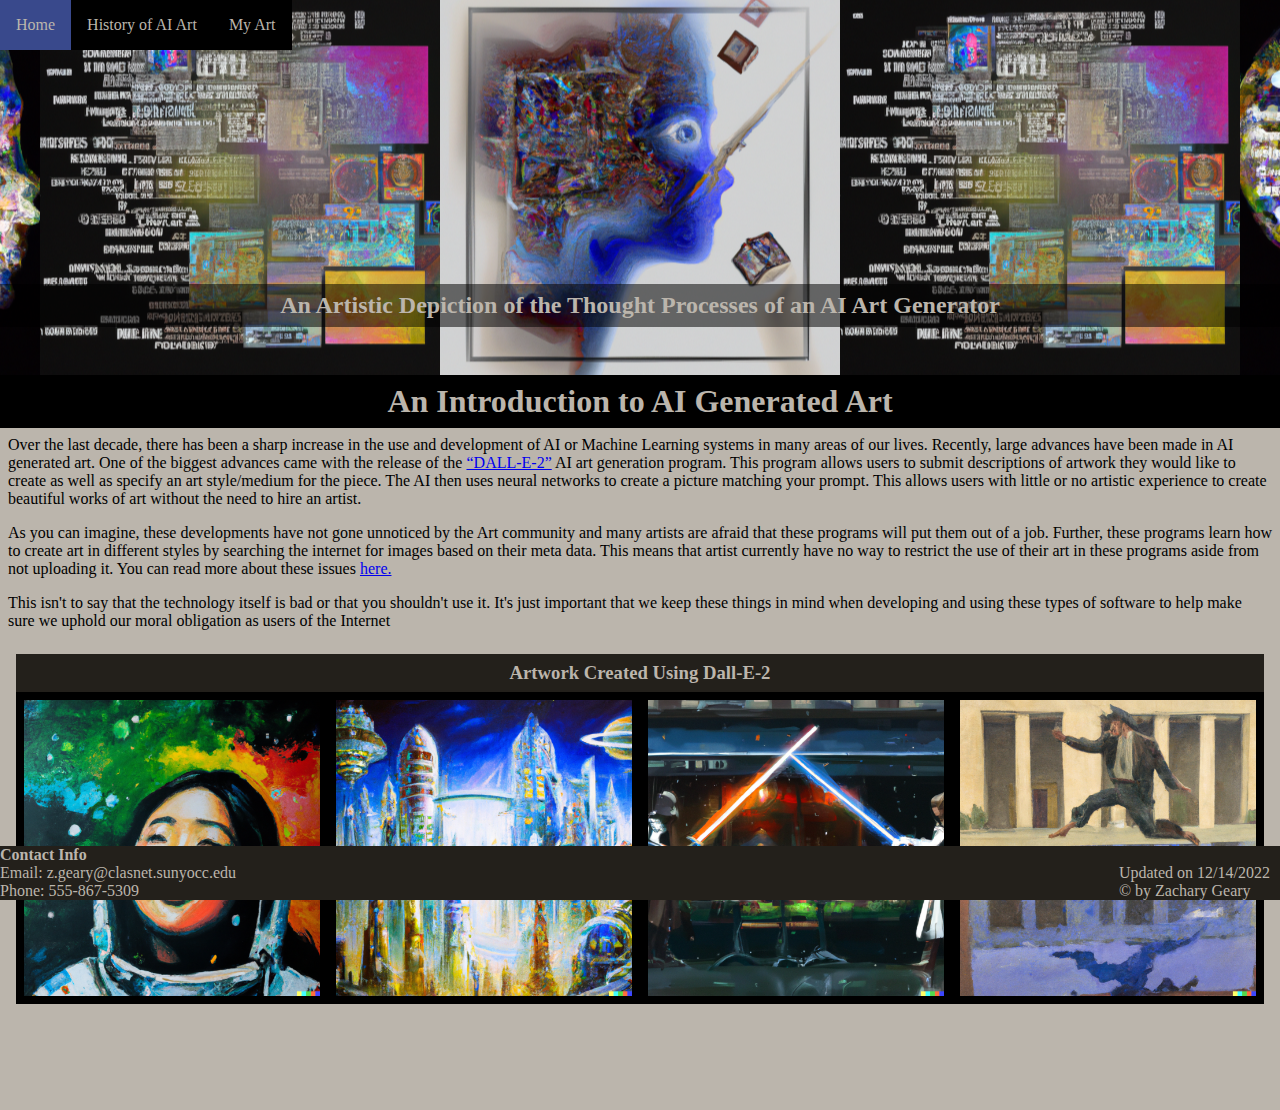
<file: index.html>
<!doctype html>
<html lang="en">
<head>
	<meta charset="utf-8">
	<meta name="viewport" content="width=device-width, initial-scale=1.0">
<!-- page info -->
	<title>The World of AI Art</title>
	<meta name="author" content="Zachary Geary">
	<meta name="description" content="Website giving an introduction to AI generated art">
	<meta name="keywords" content="Art, AI, AI Art, Dall-E-2">
<!-- external links-->
	<link rel="stylesheet" href="textfiles/style4.css">
    <link rel="shortcut icon" type="image/x-icon" href="img/favicon.ico">
</head>
<!-- Due Date: 12/14 -->
<body>
	<header>
        <nav>
            <ul>
                <li class="active"><a href="#">Home</a></li>
                <li><a href="textfiles/history.html">History of AI Art</a></li>
                <li><a href="textfiles/gallery.html">My Art</a></li>
            </ul>
        </nav>
        <h2>An Artistic Depiction of the Thought Processes of an AI Art Generator</h2>
	</header>

    <div class="main-cont">
        <article>
            <div>
                <h1>An Introduction to AI Generated Art</h1>

                <p>Over the last decade, there has been a sharp increase in the use and development of AI or Machine Learning systems in many areas of our lives. Recently, large advances have been made in AI generated art. One of the biggest advances came with the release of the <a href="https://openai.com/dall-e-2/">“DALL-E-2”</a> AI art generation program. This program allows users to submit descriptions of artwork they would like to create as well as specify an art style/medium for the piece. The AI then uses neural networks to create a picture matching your prompt. This allows users with little or no artistic experience to create beautiful works of art without the need to hire an artist.</p>

                <p>As you can imagine, these developments have not gone unnoticed by the Art community and many artists are afraid that these programs will put them out of a job. Further, these programs learn how to create art in different styles by searching the internet for images based on their meta data. This means that artist currently have no way to restrict the use of their art in these programs aside from not uploading it. You can read more about these issues <a href="https://www.technologyreview.com/2022/09/16/1059598/this-artist-is-dominating-ai-generated-art-and-hes-not-happy-about-it/">here.</a></p>

                <p>This isn't to say that the technology itself is bad or that you shouldn't use it. It's just important that we keep these things in mind when developing and using these types of software to help make sure we uphold our moral obligation as users of the Internet</p>
            </div>
            </article>
            <div class="padding">
                <h3>Artwork Created Using Dall-E-2</h3>
                <div class="art">
                    <img src="img/DALL-E_oil-painting-of-an-astronaut-floating-in-font-of-a-nebula-v1_512x512.png" alt="Oil painting of an astronaut floating in font of a nebula">
                    <img src="img/DALL-E_Oil-Painting-of-a-Futuristic-City-v3_512x512.png" alt="Oil Painting of a Futuristic City">
                    <img src="img/DALL-E_oil-painting-of-a-lightsaber-duel-in-front-of-a-coffee-shop-in-paris-v3_512x512.png" alt="Oil painting of a Lightsaber Duel in Front of a Coffee Shop in Paris">
                    <img src="img/DALL-E_Impressionist-painting-of-man-jumping-into-a-large-puddle-in-front-of-a-library-v3_512x512px.png" alt="Impressionist Painting of Man Jumping Into a Large Puddle in Front of a Library">
                </div>
            </div>
        </div>

    <footer>
        <div class="contact-info">
			<h4>Contact Info</h4>
			<p>Email: <a href="mailto:z.geary@clasnet.sunyocc.edu">z.geary@clasnet.sunyocc.edu</a></p>
			<p>Phone: 555-867-5309</p>
		</div>
        <div class="copyright">
            <p>Updated on 12/14/2022 <br>  
            &copy; by Zachary Geary
        </p>
        </div>
    </footer>
</body>

</html>
</file>
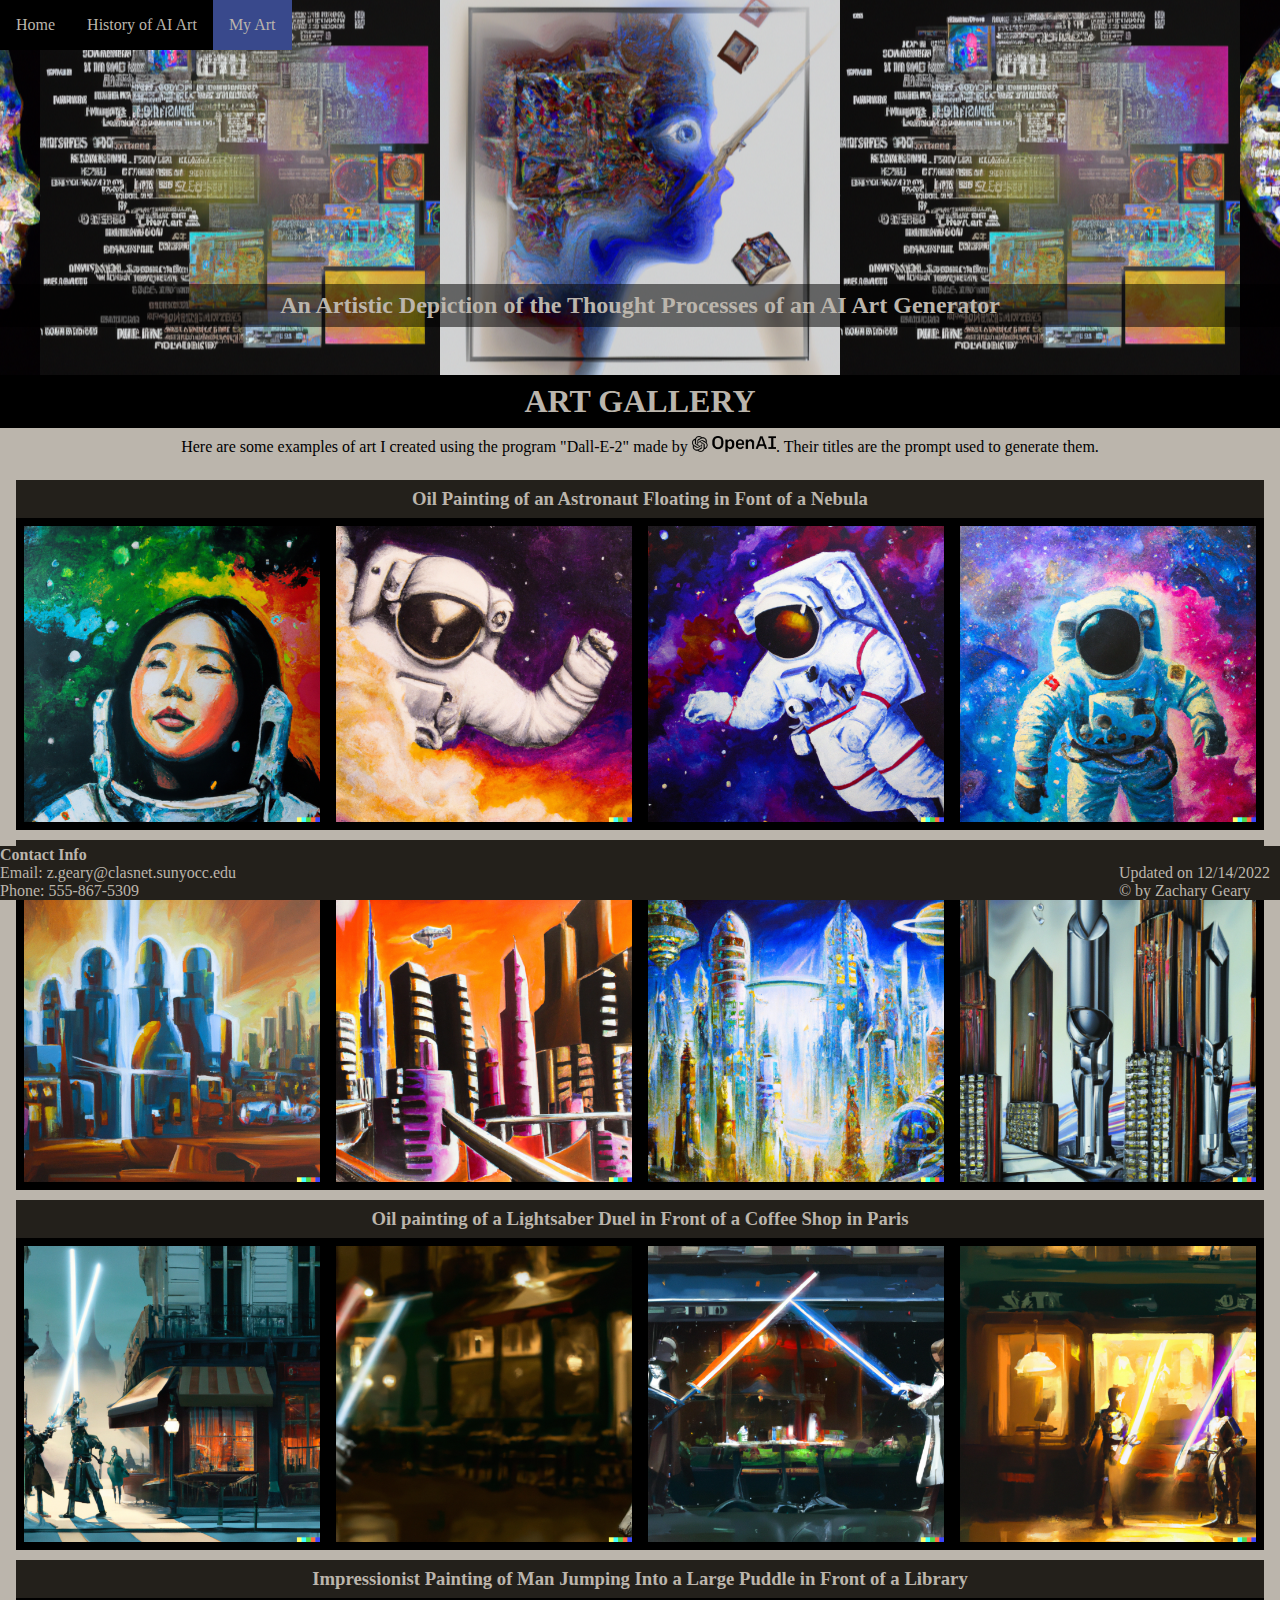
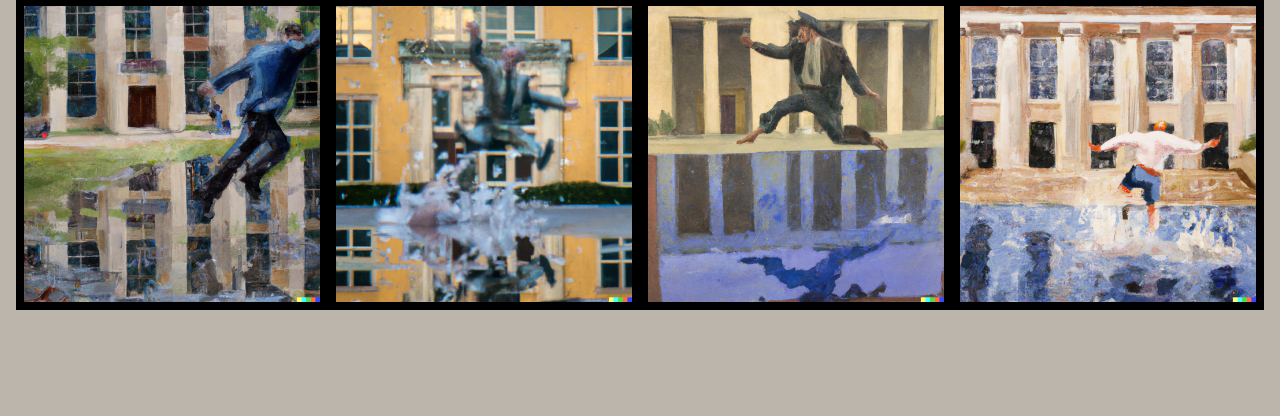
<file: textfiles/gallery.html>
<!doctype html>
<html lang="en">
<head>
	<meta charset="utf-8">
	<meta name="viewport" content="width=device-width, initial-scale=1.0">
<!-- page info -->
	<title>The World of AI Art - Gallery</title>
	<meta name="author" content="Zachary Geary">
	<meta name="description" content="Website giving an introduction to AI generated art">
	<meta name="keywords" content="Art, AI, AI art,Oil Painting">
<!-- external links-->
	<link rel="stylesheet" href="style4.css">
    <link rel="shortcut icon" type="image/x-icon" href="../img/favicon.ico">
</head>

<body>
	<header>
        <nav>
            <ul>
                <li><a href="../index.html">Home</a></li>
                <li><a href="history.html">History of AI Art</a></li>
                <li class="active"><a href="#">My Art</a></li>
            </ul>
        </nav>
        <h2>An Artistic Depiction of the Thought Processes of an AI Art Generator</h2>
	</header>

    <div class="main-cont">
        <article id="Gallery_Intro">
            <h1>ART GALLERY</h1>
            <p>Here are some examples of art I created using the program "Dall-E-2" made by <a href="https://openai.com/dall-e-2/"><img src="../img/OpenAI_Logo_100px.png" alt=""></a>. Their titles are the prompt used to generate them.</p>
        </article>
        <div id="Gallery">
            <div>
                <h3>Oil Painting of an Astronaut Floating in Font of a Nebula</h3>
                <div class="art">
                    <img src="../img/DALL-E_oil-painting-of-an-astronaut-floating-in-font-of-a-nebula-v1_512x512.png" alt="Oil painting of an astronaut floating in font of a nebula">
                    <img src="../img/DALL-E_oil-painting-of-an-astronaut-floating-in-font-of-a-nebula-v2_512x512.png" alt="Oil painting of an astronaut floating in font of a nebula">
                    <img src="../img/DALL-E_oil-painting-of-an-astronaut-floating-in-font-of-a-nebula-v3_512x512.png" alt="Oil painting of an astronaut floating in font of a nebula">
                    <img src="../img/DALL-E_oil-painting-of-an-astronaut-floating-in-font-of-a-nebula-v4_512x512.png" alt="Oil painting of an astronaut floating in font of a nebula">
                </div>
            </div>
            <div>
                <h3>Oil Painting of a Futuristic City</h3>
                <div class="art">
                    <img src="../img/DALL-E_Oil-Painting-of-a-Futuristic-City-v1_512x512.png" alt="Oil Painting of a Futuristic City">
                    <img src="../img/DALL-E_Oil-Painting-of-a-Futuristic-City-v2_512x512.png" alt="Oil Painting of a Futuristic City">
                    <img src="../img/DALL-E_Oil-Painting-of-a-Futuristic-City-v3_512x512.png" alt="Oil Painting of a Futuristic City">
                    <img src="../img/DALL-E_Oil-Painting-of-a-Futuristic-City-v4_512x512.png" alt="Oil Painting of a Futuristic City">
                </div>
            </div>
            <div>
                <h3>Oil painting of a Lightsaber Duel in Front of a Coffee Shop in Paris</h3>
                <div class="art">
                    <img src="../img/DALL-E_oil-painting-of-a-lightsaber-duel-in-front-of-a-coffee-shop-in-paris-v1_512x512.png" alt="Oil painting of a light-saber duel in front of a coffee shop in Paris">
                    <img src="../img/DALL-E_oil-painting-of-a-lightsaber-duel-in-front-of-a-coffee-shop-in-paris-v2_512x512.png" alt="Oil painting of a light-saber duel in front of a coffee shop in Paris">
                    <img src="../img/DALL-E_oil-painting-of-a-lightsaber-duel-in-front-of-a-coffee-shop-in-paris-v3_512x512.png" alt="Oil painting of a light-saber duel in front of a coffee shop in Paris">
                    <img src="../img/DALL-E_oil-painting-of-a-lightsaber-duel-in-front-of-a-coffee-shop-in-paris-v4_512x512.png" alt="Oil painting of a light-saber duel in front of a coffee shop in Paris">
                </div>
            </div>
            <div>
                <h3>Impressionist Painting of Man Jumping Into a Large Puddle in Front of a Library</h3>
                <div class="art">
                    <img src="../img/DALL-E_Impressionist-painting-of-man-jumping-into-a-large-puddle-in-front-of-a-library-v1_512x512px.png" alt="Impressionist painting of man jumping into a large puddle in front of a library">
                    <img src="../img/DALL-E_Impressionist-painting-of-man-jumping-into-a-large-puddle-in-front-of-a-library-v2_512x512px.png" alt="Impressionist painting of man jumping into a large puddle in front of a library">
                    <img src="../img/DALL-E_Impressionist-painting-of-man-jumping-into-a-large-puddle-in-front-of-a-library-v3_512x512px.png" alt="Impressionist painting of man jumping into a large puddle in front of a library">
                    <img src="../img/DALL-E_Impressionist-painting-of-man-jumping-into-a-large-puddle-in-front-of-a-library-v4_512x512px.png" alt="Impressionist painting of man jumping into a large puddle in front of a library">
                </div>
            </div>
        </div>
    </div>

    <footer>
        <div class="contact-info">
			<h4>Contact Info</h4>
			<p>Email: <a href="mailto:z.geary@clasnet.sunyocc.edu">z.geary@clasnet.sunyocc.edu</a></p>
			<p>Phone: 555-867-5309</p>
		</div>
        <div class="copyright">
            <p>Updated on 12/14/2022 <br>  
            &copy; by Zachary Geary
        </p>
        </div>
    </footer>
</body>

</html>
</file>
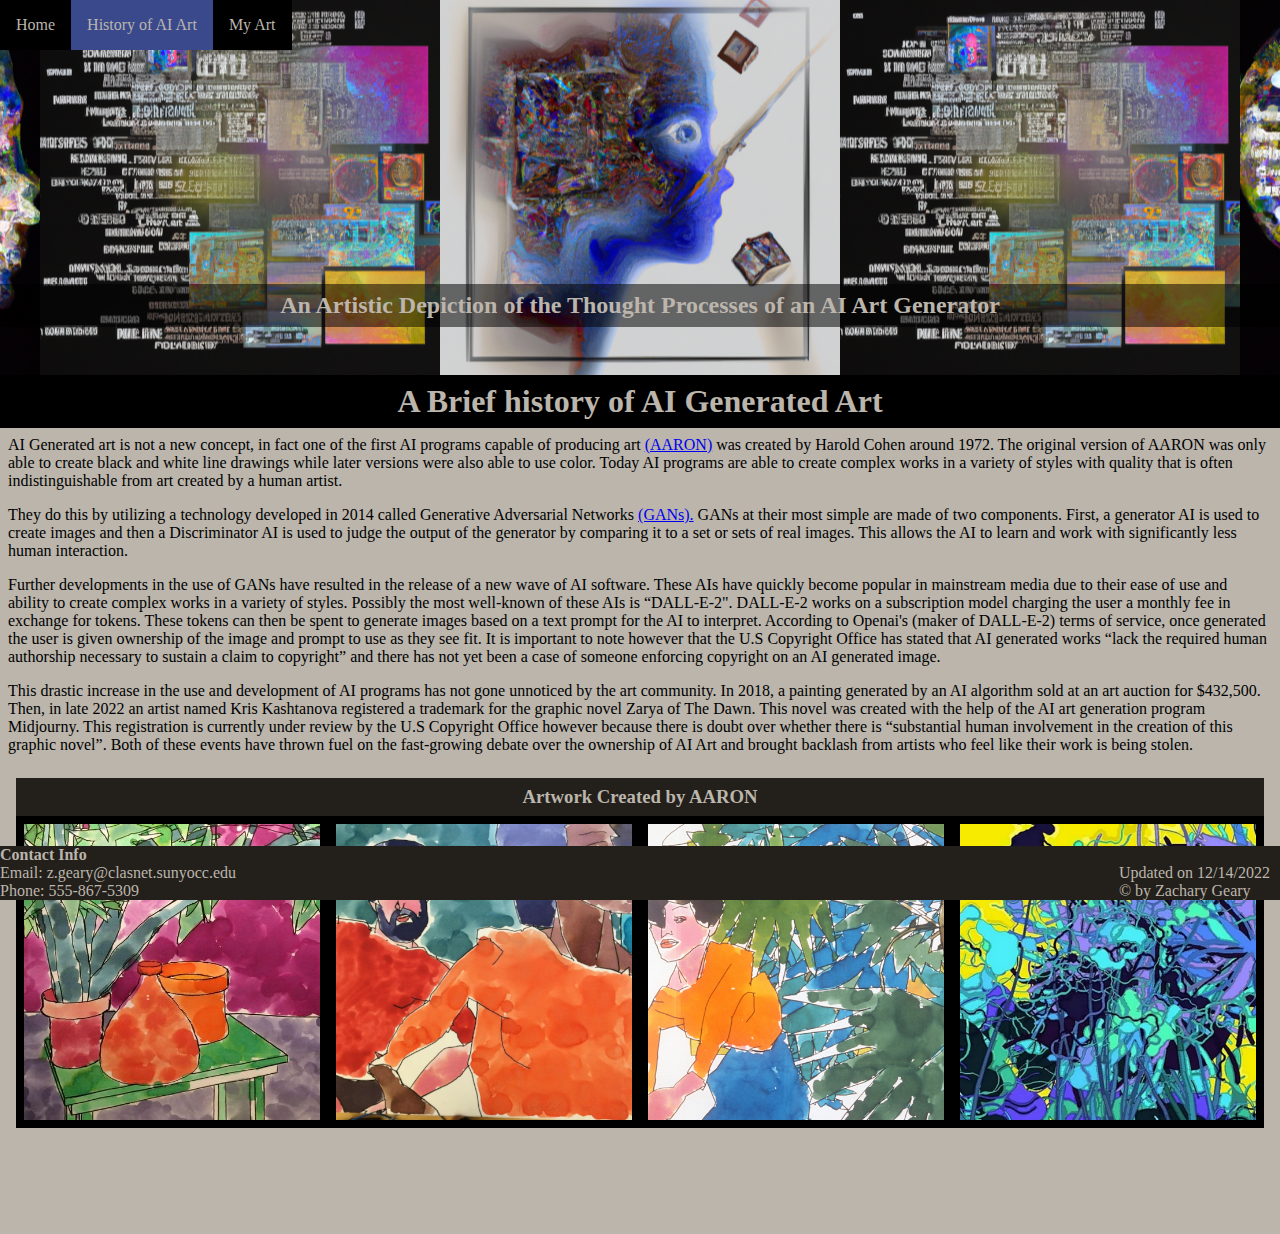
<file: textfiles/history.html>
<!doctype html>
<html lang="en">
<head>
	<meta charset="utf-8">
	<meta name="viewport" content="width=device-width, initial-scale=1.0">
<!-- page info -->
	<title>The World of AI Art - History</title>
	<meta name="author" content="Zachary Geary">
	<meta name="description" content="Website giving an introduction to AI generated art">
	<meta name="keywords" content="Art, AI, AI art, AARON, Dall-E-2">
<!-- external links-->
	<link rel="stylesheet" href="style4.css">
    <link rel="shortcut icon" type="image/x-icon" href="../img/favicon.ico">
</head>
<!-- Due Date: 12/14 -->
<body>
	<header>
        <nav>
            <ul>
                <li><a href="../index.html">Home</a></li>
                <li class="active"><a href="#">History of AI Art</a></li>
                <li><a href="gallery.html">My Art</a></li>
            </ul>
        </nav>
        <h2>An Artistic Depiction of the Thought Processes of an AI Art Generator</h2>
	</header>

    <div class="main-cont">
        <article>
                <h1>A Brief history of AI Generated Art</h1>
            
                <p>AI Generated art is not a new concept, in fact one of the first AI programs capable of producing art <a href="https://en.wikipedia.org/wiki/AARON">(AARON)</a> was created by Harold Cohen around 1972. The original version of AARON was only able to create black and white line drawings while later versions were also able to use color. Today AI programs are able to create complex works in a variety of styles with quality that is often indistinguishable from art created by a human artist.</p>
                    
                <p>They do this by utilizing a technology developed in 2014 called Generative Adversarial Networks <a href="https://machinelearningmastery.com/what-are-generative-adversarial-networks-gans/">(GANs).</a> GANs at their most simple are made of two components. First, a generator AI is used to create images and then a Discriminator AI is used to judge the output of the generator by comparing it to a set or sets of real images. This allows the AI to learn and work with significantly less human interaction.</p>
                    
                <p>Further developments in the use of GANs have resulted in the release of a new wave of AI software. These AIs have quickly become popular in mainstream media due to their ease of use and ability to create complex works in a variety of styles. Possibly the most well-known of these AIs is “DALL-E-2". DALL-E-2 works on a subscription model charging the user a monthly fee in exchange for tokens. These tokens can then be spent to generate images based on a text prompt for the AI to interpret. According to Openai's (maker of DALL-E-2) terms of service, once generated the user is given ownership of the image and prompt to use as they see fit. It is important to note however that the U.S Copyright Office has stated that AI generated works “lack the required human authorship necessary to sustain a claim to copyright” and there has not yet been a case of someone enforcing copyright on an AI generated image.</p>

                <p>This drastic increase in the use and development of AI programs has not gone unnoticed by the art community. In 2018, a painting generated by an AI algorithm sold at an art auction for $432,500. Then, in late 2022 an artist named Kris Kashtanova registered a trademark for the graphic novel Zarya of The Dawn. This novel was created with the help of the AI art generation program Midjourny. This registration is currently under review by the U.S Copyright Office however because there is doubt over whether there is “substantial human involvement in the creation of this graphic novel”. Both of these events have thrown fuel on the fast-growing debate over the ownership of AI Art and brought backlash from artists who feel like their work is being stolen.</p>

            </article>

            <div class="padding">
                <h3>Artwork Created by AARON</h3>
                <div class="art">
                    <img src="../img/harold-cohen-aaron-example-img1_512x512.png" alt="Artwork Created by AARON">
                    <img src="../img/harold-cohen-aaron-example-img2_512x512.png" alt="Artwork Created by AARON">
                    <img src="../img/harold-cohen-aaron-example-img3_512x512.png" alt="Artwork Created by AARON">
                    <img src="../img/harold-cohen-aaron-example-img4_512x512.png" alt="Artwork Created by AARON">
                </div>
            </div>
        </div>

    <footer>
        <div class="contact-info">
			<h4>Contact Info</h4>
			<p>Email: <a href="mailto:z.geary@clasnet.sunyocc.edu">z.geary@clasnet.sunyocc.edu</a></p>
			<p>Phone: 555-867-5309</p>
		</div>
        <div class="copyright">
            <p>Updated on 12/14/2022 <br>  
            &copy; by Zachary Geary
        </p>
        </div>
    </footer>
</body>

</html>
</file>
<file: textfiles/style4.css>
:root {
    --light-text: #BBB5AC;
    --dark-text: #23201B;
    --light-background-1: #BBB5AC;
    --dark-background-1: #23201B;
    --accent-1: #4F3632;
    --accent-2: #5E0B15;
    --accent-3: #39498C;
    --accent-4: #D16014;
}

* {
    box-sizing: border-box;
    margin: 0;
    padding: 0;
}


/* Header css*/
header{
    display: flex;
    background-image: url("../img/AI-Banner.png");
    height: 375px;
    background-size: auto;
    background-position: center;
    position: relative;
}

nav{
    justify-content: space-between;
    align-items: center;
}

nav ul{
    display: flex;
    list-style: none;
}

nav li{
    background-color: #000000;
}

nav a{
    color: var(--light-text);
    text-decoration: none;
    display: flex;
    justify-content: center;
    align-items: center;
    padding: 1rem;
}

nav .active{
    background-color: var(--accent-3);
}

header h2{
    position: absolute;
    bottom: 3rem;
    width: 100%;
    text-align: center;
    padding: .5rem;

    color: var(--light-text);
    background-color: #00000085;
}


/* body css*/
.padding{
    padding: 1rem;
}

body{
    background-color: var(--light-background-1);
    display: grid;

    padding-bottom: 5rem;
}

article{
    display: grid;
}

article h1{
    width: 100%;
    text-align: center;
    padding: .5rem;

    background-color: black;
    color: var(--light-text);
}

article p{
    padding: .5rem;
}

article img{
    height: 1rem;
}

#Aaron{
width: fit-content;
height: auto;
}


/* gallery css*/

#Gallery_Intro p{
    width: 100%;
    text-align: center;
}

#Gallery{
    display: grid;
    grid-template-rows:1fr;
    padding: 1rem;
}


div h3{
    color: var(--light-text);
    background-color: var(--dark-background-1);

    padding: .5rem;
    width: 100%;
    text-align: center;
}


.art{
display: grid;
grid-template-columns: repeat(4,1fr);
padding-bottom: 10px;
}

@media (max-width: 1000px){
    .art{
        grid-template-columns: repeat(2,1fr);
        padding-bottom: 0px;
    }

    #Gallery{
        padding: 0%;
    }
}

@media (max-width: 500px){
    .art{
        grid-template-columns: repeat(1,1fr);
    }

    #Gallery{
        padding: 0%;
    }
}


.art img{
    width: 100%;
    height: auto;

    border: .5rem solid #000000;
}


/* Footer css */
footer{
    color: var(--light-text);
    background-color: var(--dark-background-1);

    width: 100%;
    position: fixed;
    bottom: 0;
}

footer a{
    color: var(--light-text);
    text-decoration: wavy;
}

.copyright{
position: absolute;
bottom: 0;
right: 10px;
}
</file>
